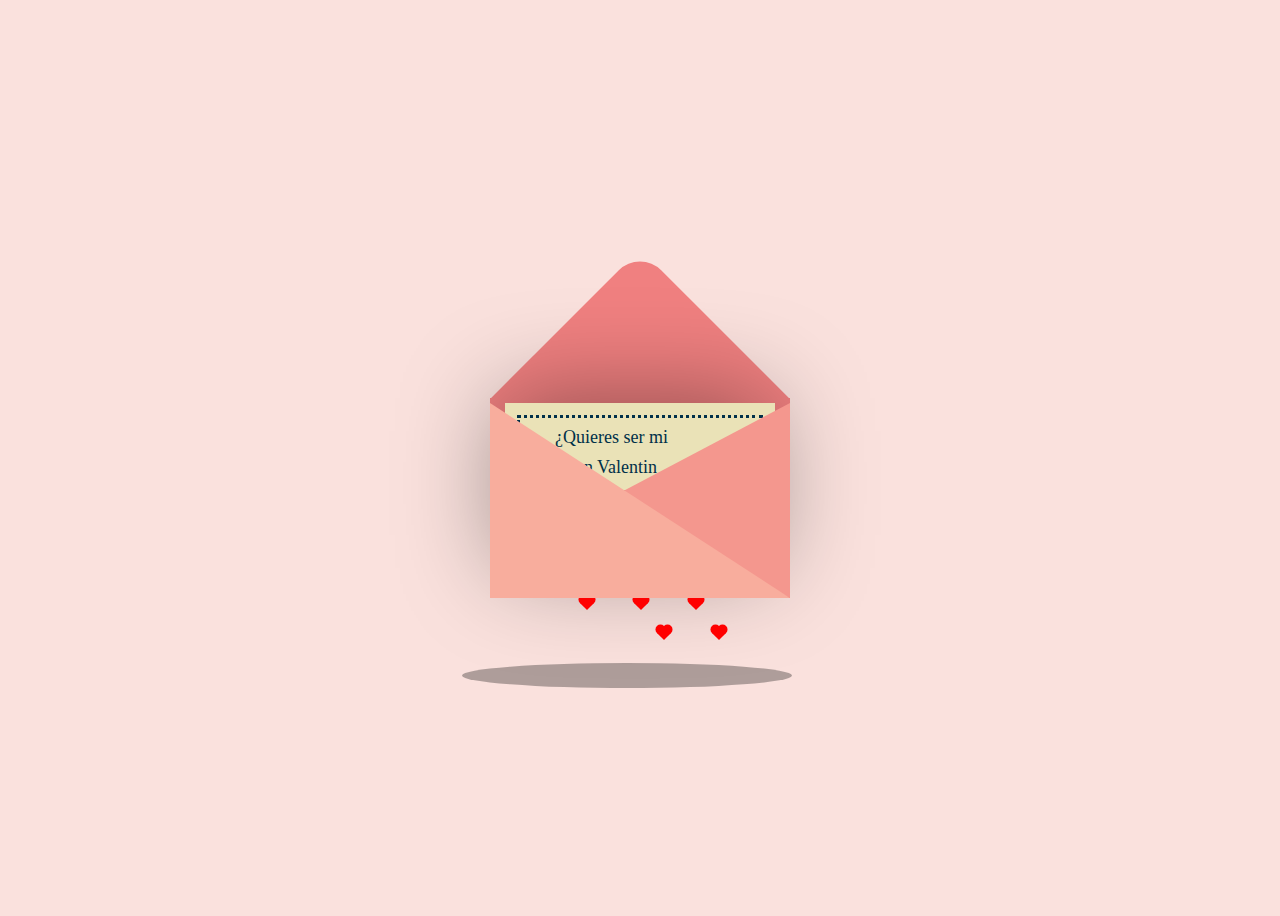
<file: index.html>
<!DOCTYPE html>
<html>
    <head>
        <title> CARTITAP </title>
        <link rel="stylesheet" href="src/css/styles.css">
        
    </head>

    <body>
        <div class="container">  
            <div class="valentines">
                <div class="envelope"></div>
                <div class="front"></div>
                <div class="card">
                    <div class="text">¿Quieres ser mi<br/>San Valentin<br> mami?
                    <div class="text">
                    <div class="heart"></div>
                </div>
                <div class="hearts">
                    <div class="one"></div>
                    <div class="two"></div>
                    <div class="three"></div>
                    <div class="four"></div>
                    <div class="five"></div>
                </div>
            </div>
            </div>
            <div class="shadow"></div>
        </div>

        <script src="https://cdnjs.cloudflare.com/ajax/libs/jquery/3.5.1/jquery.min.js" 
        integrity="sha512-bLT0Qm9VnAYZDflyKcBaQ2gg0hSYNQrJ8RilYldYQ1FxQYoCLtUjuuRuZo+fjqhx/qtq/1itJ0C2ejDxltZVFg==" crossorigin="anonymous"></script>
        <script src="src/js/animacion.js"></script>

    </body>
<html>
</file>
<file: src/css/styles.css>
body {
  display: flex;
  justify-content: center;
  align-items: center;
  height: 100vh;
  background-color: #fae1dd;
}

.container {
  position: relative;
}

.valentines {
  position: relative;
  top:40px;
  cursor: pointer;
  animation: up 3s linear infinite;
}

@keyframes up {
  0%, 100% {
    transform: translateY(0);
  }
  50% {
    transform: translateY(-30px);
  }
}


.envelope {
  position: relative;
  width: 300px;
  height:200px;
  background-color: #f08080; 
}

.envelope:before {
  background-color: #f08080; 
  content:"";
  position: absolute;
  width: 212px;
  height: 212px;
  transform: rotate(45deg);
  top:-105px;
  left:44px;
  border-radius:30px 0 0 0;
}

.card {
  position: absolute;
  background-color: #eae2b7;
  width: 270px;
  height: 170px;
  top:5px;
  left:15px;
  box-shadow: -5px -5px 100px rgba(0,0,0,0.4); 
}

.card:before {
  content:"";
  position: absolute;
  border:3px solid #003049;
  border-style: dotted;
  width: 240px;
  heighT: 145px;
  left:12px;
  top:12px;
}

.text {
  position: absolute;
  font-family: 'Lucida Handwriting';
  font-size: 18px;
  text-align: center;
  line-height:30px;
  top:19px;
  left:50px;
  color: #003049;
}

.heart {
  background-color: #d62828;
  display: inline-block;
  height: 30px;
  margin: 0 10px;
  position: relative;
  top: 80px;
  left:0px;
  transform: rotate(-45deg);
  width: 30px;
}

.heart:before,
.heart:after {
  content: "";
  background-color: #d62828;
  border-radius: 50%;
  height: 30px;
  position: absolute;
  width: 30px;
}

.heart:before {
  top: -15px;
  left: 0;
}

.heart:after {
  left: 15px;
  top: 0;
}

.hearts {
  position: absolute  
}

.one, .two, .three, .four, .five {
  background-color: red;
  display: inline-block;
  height: 10px;
  margin: 0 10px;
  position: relative;
  transform: rotate(-45deg);
  width: 10px;
  top:75px;
}

.one:before,
.one:after, .two:before, .two:after, .three:before, .three:after, .four:before, .four:after, .five:before, .five:after {
  content: "";
  background-color: red;
  border-radius: 50%;
  height: 10px;
  position: absolute;
  width: 10px;
}

.one:before, .two:before, .three:before, .four:before, .five:before {
  top: -5px;
  left: 0;
}

.one:after, .two:after, .three:after, .four:after, .five:after {
  left: 5px;
  top: 0;
}
  
.one {
  left:10px;
  animation: heart 1s ease-out infinite; 
}

.two {
  left:30px;
  animation: heart 2s ease-out infinite; 
}

.three {
  left:50px;
  animation: heart 1.5s ease-out infinite;
}

.four {
  left:70px;
  animation: heart 2.3s ease-out infinite;
}

.five {
  left:90px;
  animation: heart 1.7s ease-out infinite;
}

@keyframes heart {
  0%{
    transform: translateY(0) rotate(-45deg) scale(0.3);
    opacity: 1;
  }
  100%{
    transform: translateY(-150px) rotate(-45deg) scale(1.3);
    opacity: 0.5;
  }
}

.front {
  position: absolute;
  border-right: 180px solid #f4978e;
  border-top: 95px solid transparent;
  border-bottom: 100px solid transparent;
  left:120px;
  top:5px;
  width:0;
  height:0;
  z-index:10;
}

.front:before {
  position: absolute;
  content:"";
  border-left: 300px solid #f8ad9d;
  border-top: 195px solid transparent;
  left:-120px;
  top:-95px;
  width:0;
  height:0;
}

.shadow {
  position: absolute;
  width: 330px;
  height: 25px;
  border-radius:50%;
  background-color: rgba(0,0,0,0.3);
  top:265px;
  left: -28px;;
  animation: scale 3s linear infinite;
  z-index:-1;
}

@keyframes scale {
  0%, 100% {
    transform: scaleX(1);
  }
  50% {
    transform: scaleX(0.85);
  }
}
</file>
